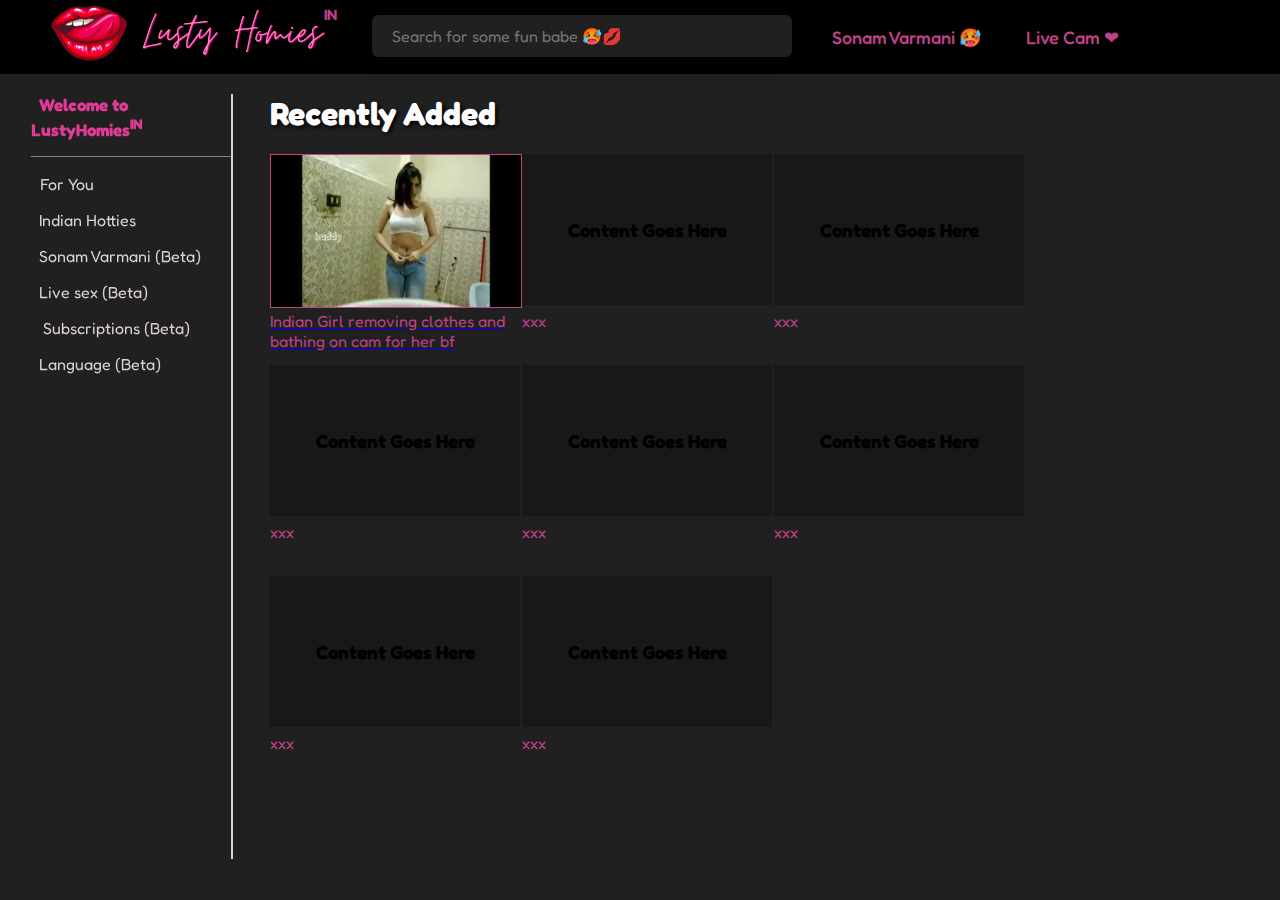
<file: LustyHomies/index.html>
<!DOCTYPE html>
<html lang="en">
<head>
    <meta charset="UTF-8">
    <meta http-equiv="X-UA-Compatible" content="IE=edge">
    <meta name="viewport" content="width=device-width, initial-scale=1.0">
    <title>Lusty Homies</title>
    <link rel = "stylesheet" href="css/nav.css">
    <link rel = "stylesheet" href="css/body.css">
    <link rel="stylesheet" href="css/videos.css">
    <link rel="preconnect" href="https://fonts.googleapis.com">
    <link rel="preconnect" href="https://fonts.gstatic.com" crossorigin>
    <link href="https://fonts.googleapis.com/css2?family=Fredoka&display=swap" rel="stylesheet">
    <link rel="icon" href="images/logo/Lusty_Homies_B2-removebg-previeww.png" type="image/png">
    <!-- <link rel="stylesheet" href="https://cdnjs.cloudflare.com/ajax/libs/font-awesome/5.15.2/css/all.min.css"/> -->
</head>
<body bgcolor="#202020">
    <header>
        <nav>
            <ul id = "navUL">
                <li class="nav_Logo"><img src="images/logo/lips_nobg.png" alt="Lusty Homes" onclick="window.location.href = 'index.html';"></li>
                <li class="nav_LogoT"><img src="images/logo/Lusty Homies txtC.png" alt="Lusty Homes Text" onclick="window.location.href = 'index.html';"></li>
                <li class="nav_IN">IN</li>
                <div class="box">
                    <div class="search-box">
                      <input type="text" placeholder="Search for some fun babe 🥵💋">
                      <label for="check" class="icon">
                        <i class="fas fa-search"></i>
                      </label>
                    </div>
                  </div>
                <li class = "nav_Li" id = "Sonam" onclick="window.location.href = 'SonamVarmani.html';">Sonam Varmani 🥵</li>
                <li class = "nav_Li" id = "Live">Live Cam ❤</li>
                <li class = "nav_Bars" onclick = "nav_Size()">
                  <div class="bar1"></div>
                  <div class="bar2"></div>
                  <div class="bar3"></div>
                </li>
            </ul>
        </nav>
    </header>
    <div class="box__MediaS">
      <div class="search-box__MediaS">
        <input type="text" placeholder="Search for some fun babe 🥵💋">
        <label for="check" class="icon">
          <i class="fas fa-search"></i>
        </label>
      </div>
    </div>
    <div class="mid__NavSecs">
     <span id = "Sonam_2" onclick="window.location.href = 'SonamVarmani.html';">Sonam Varmani<sup> IG</sup>&nbsp |</span>
     <span id = "live_2">&nbsp Live Cams</span>
    </div>
    <div class="underLine"><hr></hr></div>
    <!-- <div class="ad">Your Ad Goes Here</div> -->
    <!-- <script src="https://kit.fontawesome.com/abd16686da.js" crossorigin="anonymous"></script> -->
    <div class="desktopBars">
      <li id = "WelcomeD" onclick="window.location.href = 'index.html'"><i class="fa-solid fa-door-open"></i>&nbsp <b>Welcome to LustyHomies<sup>IN</sup></b></li>
      <li class="Bcontents1" id = "Uniqq2">&nbsp <i class="fa-solid fa-heart"></i>&nbsp For You</li>
      <li class="Bcontents2"><i class="fa-solid fa-face-kiss-wink-heart"></i>&nbsp Indian Hotties</li>
      <li class="Bcontents3" onclick="window.location.href = 'SonamVarmani.html';"><i class="fa-brands fa-instagram"></i>&nbsp Sonam Varmani (Beta)</li>
      <li class="Bcontents4"></i><i class="fa-solid fa-tower-broadcast"></i>&nbsp Live sex (Beta)</li>
      <li class="Bcontents5"><i class="fa-solid fa-play"></i>&nbsp Subscriptions (Beta)</li>
      <li class="Bcontents6"><i class="fa-solid fa-earth-americas"></i>&nbsp Language (Beta)</li>
  </div>
  <div class="mobileBars">
    <li id = "Welcome"><i class="fa-solid fa-door-open"></i>&nbsp <b>Welcome to LustyHomies<sup>IN</sup></b></li>
    <li class="Bcontents1" id = "Uniqq"><i class="fa-solid fa-heart"></i>&nbsp For You</li>
    <li class="Bcontents2"><i class="fa-solid fa-face-kiss-wink-heart"></i>&nbsp Indian Hotties</li>
    <li class="Bcontents3" onclick="window.location.href = 'SonamVarmani.html';"><i class="fa-brands fa-instagram"></i>&nbsp Sonam Varmani (Beta)</li>
    <li class="Bcontents4"></i><i class="fa-solid fa-tower-broadcast"></i>&nbsp Live sex (Beta)</li>
    <li class="Bcontents5"><i class="fa-solid fa-play"></i>&nbsp Subscriptions (Beta)</li>
    <li class="Bcontents6"><i class="fa-solid fa-earth-americas"></i>&nbsp Language (Beta)</li>
</div>
    <div class="recent_Header"><h1>Recently Added</h1></div>

    <div class="VdsContainer">
      <a href="videos/C6hs7hx_1.html"><div class="Vds"><h3></h3><img src="images/thumbnails/Screenshot 77.png" alt="Not available"><p>Indian Girl removing clothes and bathing on cam for her bf</p></div></a>
      <div class="Vds"><h3>Content Goes Here</h3><p>xxx</p></div>
      <div class="Vds"><h3>Content Goes Here</h3><p>xxx</p></div>
      <div class="Vds"><h3>Content Goes Here</h3><p>xxx</p></div>
      <div class="Vds"><h3>Content Goes Here</h3><p>xxx</p></div>
      <div class="Vds"><h3>Content Goes Here</h3><p>xxx</p></div>
      <div class="Vds"><h3>Content Goes Here</h3><p>xxx</p></div>
      <div class="Vds"><h3>Content Goes Here</h3><p>xxx</p></div>
    </div>

    <script src = "javascript/main.js"></script>
</body>
</html>
</file>
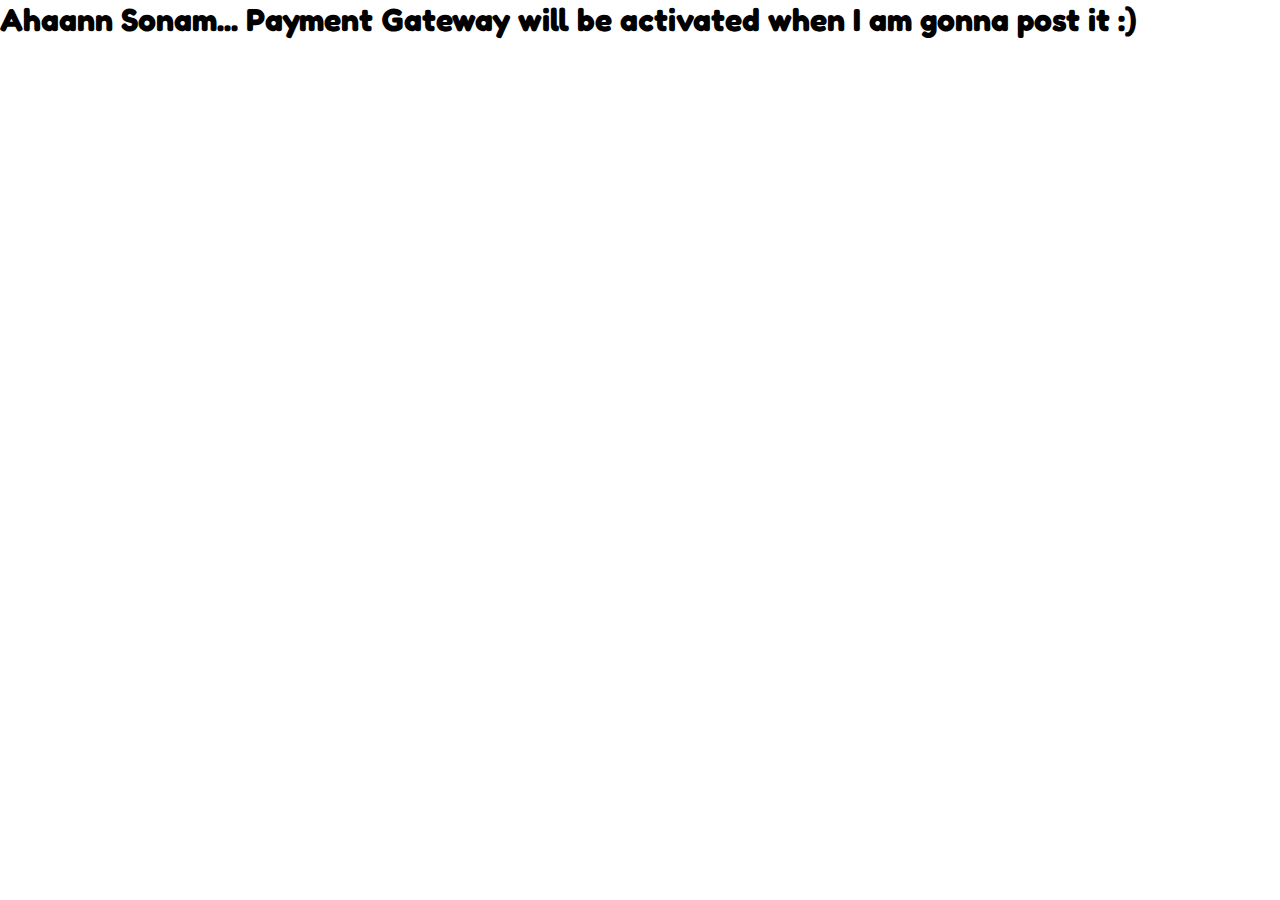
<file: LustyHomies/pay.html>
<!DOCTYPE html>
<html>
<head>
<title>Payment Gateway</title>
    <link rel = "stylesheet" href="css/SonamVarmani/Snav.css">
    <link rel = "stylesheet" href="css/SonamVarmani/Sbody.css">
    <link rel="preconnect" href="https://fonts.googleapis.com">
    <link rel="preconnect" href="https://fonts.gstatic.com" crossorigin>
<link rel="icon" href="images/logo/Lusty_Homies_B2-removebg-previeww.png" type="image/png">
<link href="https://fonts.googleapis.com/css2?family=Fredoka&display=swap" rel="stylesheet">
<link rel="stylesheet" href="https://cdnjs.cloudflare.com/ajax/libs/font-awesome/5.15.2/css/all.min.css"/>
</head>
<h1>Ahaann Sonam... Payment Gateway will be activated when I am gonna post it :)</h1>
</html>
</file>
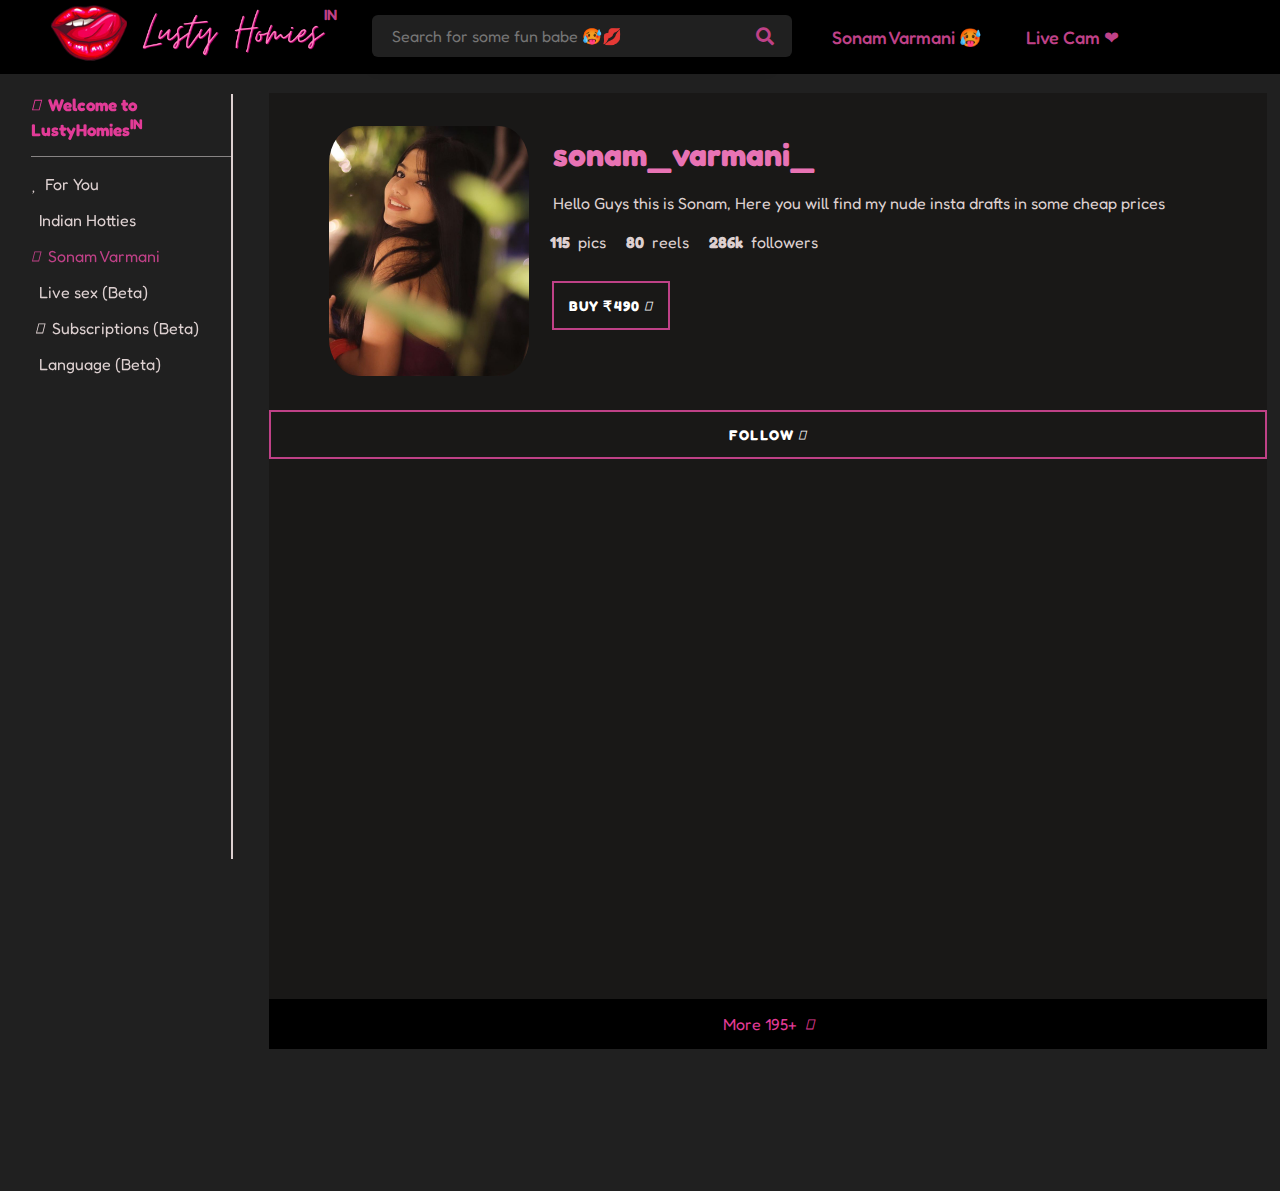
<file: LustyHomies/SonamVarmani.html>
<!DOCTYPE html>
<html lang="en">
<head>
    <meta charset="UTF-8">
    <meta http-equiv="X-UA-Compatible" content="IE=edge">
    <meta name="viewport" content="width=device-width, initial-scale=1.0">
    <title>Sonam Varmani</title>
    <link rel = "stylesheet" href="css/SonamVarmani/Snav.css">
    <link rel = "stylesheet" href="css/SonamVarmani/Sbody.css">
    <link rel="preconnect" href="https://fonts.googleapis.com">
    <link rel="preconnect" href="https://fonts.gstatic.com" crossorigin>
    <link rel="icon" href="images/logo/Lusty_Homies_B2-removebg-previeww.png" type="image/png">
    <link href="https://fonts.googleapis.com/css2?family=Fredoka&display=swap" rel="stylesheet">
    <link rel="stylesheet" href="https://cdnjs.cloudflare.com/ajax/libs/font-awesome/5.15.2/css/all.min.css"/>
</head>
<body bgcolor="#202020">
    <header>
        <nav>
            <ul id = "navUL">
                <li class="nav_Logo"><img src="images/logo/lips_nobg.png" alt="Lusty Homes" onclick="window.location.href = 'index.html';"></li>
                <li class="nav_LogoT"><img src="images/logo/Lusty Homies txtC.png" alt="Lusty Homes Text" onclick="window.location.href = 'index.html';"></li>
                <li class="nav_IN">IN</li>
                <div class="box">
                    <div class="search-box">
                      <input type="text" placeholder="Search for some fun babe 🥵💋">
                      <label for="check" class="icon">
                        <i class="fas fa-search"></i>
                      </label>
                    </div>
                  </div>
                <li class = "nav_Li" id = "Sonam" onclick="window.location.href = 'SonamVarmani.html';">Sonam Varmani 🥵</li>
                <li class = "nav_Li" id = "Live">Live Cam ❤</li>
                <li class = "nav_Bars" onclick = "nav_Size()">
                  <div class="bar1"></div>
                  <div class="bar2"></div>
                  <div class="bar3"></div>
                </li>
            </ul>
        </nav>
    </header>
    <!-- <script src="https://kit.fontawesome.com/abd16686da.js" crossorigin="anonymous"></script> -->
    <div class="desktopBars">
        <li id = "WelcomeD" onclick="window.location.href = 'index.html'"><i class="fa-solid fa-door-open"></i>&nbsp <b>Welcome to LustyHomies<sup>IN</sup></b></li>
        <li class="Bcontents1" id = "Uniqq2">&nbsp <i class="fa-solid fa-heart"></i>&nbsp For You</li>
        <li class="Bcontents2"><i class="fa-solid fa-face-kiss-wink-heart"></i>&nbsp Indian Hotties</li>
        <li class="Bcontents3" onclick="window.location.href = 'SonamVarmani.html';"><span class="ig"><i class="fa-brands fa-instagram"></i>&nbsp Sonam Varmani</span></li>
        <li class="Bcontents4"></i><i class="fa-solid fa-tower-broadcast"></i>&nbsp Live sex (Beta)</li>
        <li class="Bcontents5"><i class="fa-solid fa-play"></i>&nbsp Subscriptions (Beta)</li>
        <li class="Bcontents6"><i class="fa-solid fa-earth-americas"></i>&nbsp Language (Beta)</li>
    </div>
    <div class="mobileBars">
      <li id = "Welcome"><i class="fa-solid fa-door-open"></i>&nbsp <b>Welcome to LustyHomies<sup>IN</sup></b></li>
      <li class="Bcontents1" id = "Uniqq"><i class="fa-solid fa-heart"></i>&nbsp For You</li>
      <li class="Bcontents2"><i class="fa-solid fa-face-kiss-wink-heart"></i>&nbsp Indian Hotties</li>
      <li class="Bcontents3_1" onclick="window.location.href = 'SonamVarmani.html';"><span class="ig"><i class="fa-brands fa-instagram"></i>&nbsp Sonam Varmani</span></li>
      <li class="Bcontents4"></i><i class="fa-solid fa-tower-broadcast"></i>&nbsp Live sex (Beta)</li>
      <li class="Bcontents5"><i class="fa-solid fa-play"></i>&nbsp Subscriptions (Beta)</li>
      <li class="Bcontents6"><i class="fa-solid fa-earth-americas"></i>&nbsp Language (Beta)</li>
  </div>
  <div class="Container">
    <div class="prfile">
      <img src="images/Sonam/278130131_702975784232443_1717482026378636223_n.jpg" alt="">
      <h1>sonam_varmani_</h1>
      <p id = "bio">Hello Guys this is Sonam, Here you will find my nude insta drafts in some cheap prices<br></p>
      <div class="counterC">
      <p id = "counter"><b>115</b>&nbsp pics</p>
      <p id = "counter2"><b>80</b>&nbsp reels</p>
      <p id = "counter3"><b>286k</b>&nbsp followers</p>
    </div>
      <div class="col-md-3 col-sm-3 col-xs-6" id = "btnn"><a href="pay.html" class="btn btn-sm animated-button sandy-four">Buy ₹490 <i class="fa-solid fa-lock"></i></a></div>
      <div class="col-md-3 col-sm-3 col-xs-6" id = "btnn1"><a href="#" class="btn btn-sm animated-button sandy-four">Follow <i class="fa-solid fa-lock"></i></a></div>
      <div class="BlurrC" ID="reveal">
        <div class="Vds"><img src="images/Sonam/image.png"><i class="fa-solid fa-lock" id="Vhm"></i></div>
        <div class="Vds"><img src="images/Sonam/image2.png"></div>
        <div class="Vds"><img src="images/Sonam/image33.png"></div>
        <div class="Vds"><img src="images/Sonam/image44.png"></div>
    </div>
    <Footer>
      <div class="gimmeMore">
      More 195+ &nbsp <i class="fa-solid fa-caret-right"></i>
      </div>
    </Footer>
  </div>
  <script>function reveal() {
    var reveals = document.querySelectorAll("#reveal");
  
    for (var i = 0; i < reveals.length; i++) {
      var windowHeight = window.innerHeight;
      var elementTop = reveals[i].getBoundingClientRect().top;
      var elementVisible = 150;
  
      if (elementTop < windowHeight - elementVisible) {
        reveals[i].classList.add("active");
      }
    }
  }
  
  window.addEventListener("scroll", reveal);</script>
  <script src = "javascript/main.js"></script>
</body>
</html>
</file>
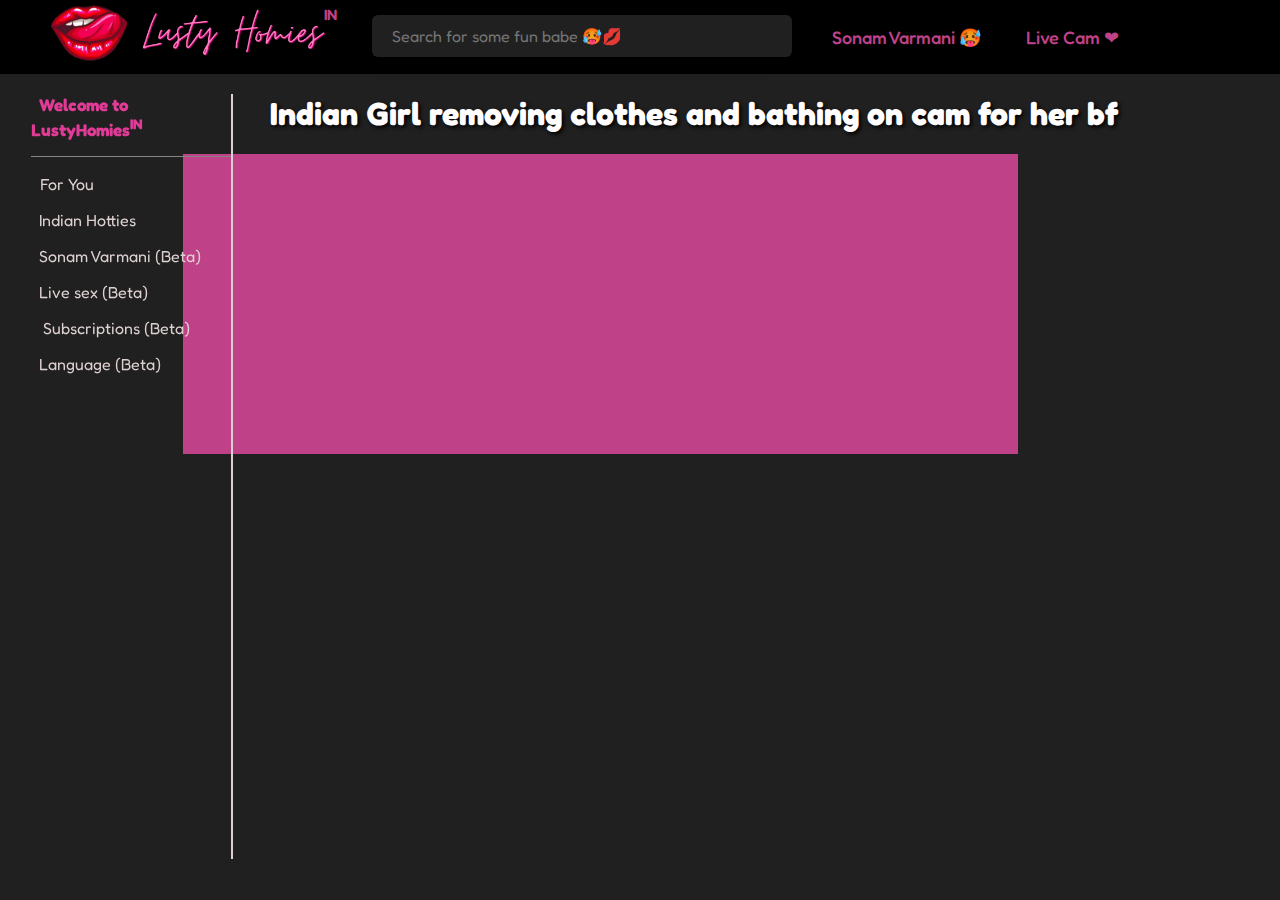
<file: LustyHomies/videos/_1.html>
<!DOCTYPE html>
<html lang="en">
<head>
    <meta charset="UTF-8">
    <meta http-equiv="X-UA-Compatible" content="IE=edge">
    <meta name="viewport" content="width=device-width, initial-scale=1.0">
    <title>Indian Girl removing clothes and bathing on cam for her bf - Lusty Homies</title>
    <link rel = "stylesheet" href="css/nav.css">
    <link rel = "stylesheet" href="css/body.css">
    <link rel="stylesheet" href="css/videos.css">
    <link rel="preconnect" h`   ref="https://fonts.googleapis.com">
    <link rel="preconnect" href="https://fonts.gstatic.com" crossorigin>
    <link href="https://fonts.googleapis.com/css2?family=Fredoka&display=swap" rel="stylesheet">
    <link rel="icon" href="images/logo/Lusty_Homies_B2-removebg-previeww.png" type="image/png">
</head>
<body>
    <body bgcolor="#202020">
        <header>
            <nav>
                <ul id = "navUL">
                    <li class="nav_Logo"><img src="images/logo/lips_nobg.png" alt="Lusty Homes" onclick="window.location.href = 'index.html';"></li>
                    <li class="nav_LogoT"><img src="images/logo/Lusty Homies txtC.png" alt="Lusty Homes Text" onclick="window.location.href = 'index.html';"></li>
                    <li class="nav_IN">IN</li>
                    <div class="box">
                        <div class="search-box">
                          <input type="text" placeholder="Search for some fun babe 🥵💋">
                          <label for="check" class="icon">
                            <i class="fas fa-search"></i>
                          </label>
                        </div>
                      </div>
                    <li class = "nav_Li" id = "Sonam" onclick="window.location.href = 'SonamVarmani.html';">Sonam Varmani 🥵</li>
                    <li class = "nav_Li" id = "Live">Live Cam ❤</li>
                    <li class = "nav_Bars" onclick = "nav_Size()">
                      <div class="bar1"></div>
                      <div class="bar2"></div>
                      <div class="bar3"></div>
                    </li>
                </ul>
            </nav>
        </header>
        <div class="box__MediaS">
          <div class="search-box__MediaS">
            <input type="text" placeholder="Search for some fun babe 🥵💋">
            <label for="check" class="icon">
              <i class="fas fa-search"></i>
            </label>
          </div>
        </div>
        <div class="mid__NavSecs">
         <span id = "Sonam_2" onclick="window.location.href = 'SonamVarmani.html';">Sonam Varmani<sup> IG</sup>&nbsp |</span>
         <span id = "live_2">&nbsp Live Cams</span>
        </div>
        <div class="underLine"><hr></hr></div>
        <!-- <div class="ad">Your Ad Goes Here</div> -->
        <!-- <script src="https://kit.fontawesome.com/abd16686da.js" crossorigin="anonymous"></script> -->
        <div class="desktopBars">
          <li id = "WelcomeD" onclick="window.location.href = 'index.html'"><i class="fa-solid fa-door-open"></i>&nbsp <b>Welcome to LustyHomies<sup>IN</sup></b></li>
          <li class="Bcontents1" id = "Uniqq2">&nbsp <i class="fa-solid fa-heart"></i>&nbsp For You</li>
          <li class="Bcontents2"><i class="fa-solid fa-face-kiss-wink-heart"></i>&nbsp Indian Hotties</li>
          <li class="Bcontents3" onclick="window.location.href = 'SonamVarmani.html';"><i class="fa-brands fa-instagram"></i>&nbsp Sonam Varmani (Beta)</li>
          <li class="Bcontents4"></i><i class="fa-solid fa-tower-broadcast"></i>&nbsp Live sex (Beta)</li>
          <li class="Bcontents5"><i class="fa-solid fa-play"></i>&nbsp Subscriptions (Beta)</li>
          <li class="Bcontents6"><i class="fa-solid fa-earth-americas"></i>&nbsp Language (Beta)</li>
      </div>
      <div class="mobileBars">
        <li id = "Welcome"><i class="fa-solid fa-door-open"></i>&nbsp <b>Welcome to LustyHomies<sup>IN</sup></b></li>
        <li class="Bcontents1" id = "Uniqq"><i class="fa-solid fa-heart"></i>&nbsp For You</li>
        <li class="Bcontents2"><i class="fa-solid fa-face-kiss-wink-heart"></i>&nbsp Indian Hotties</li>
        <li class="Bcontents3" onclick="window.location.href = 'SonamVarmani.html';"><i class="fa-brands fa-instagram"></i>&nbsp Sonam Varmani (Beta)</li>
        <li class="Bcontents4"></i><i class="fa-solid fa-tower-broadcast"></i>&nbsp Live sex (Beta)</li>
        <li class="Bcontents5"><i class="fa-solid fa-play"></i>&nbsp Subscriptions (Beta)</li>
        <li class="Bcontents6"><i class="fa-solid fa-earth-americas"></i>&nbsp Language (Beta)</li>
    </div>
        <div class="recent_Header"><h1>Indian Girl removing clothes and bathing on cam for her bf</h1></div>
        <div class="vdoPlayer"></div>
</body>
</html>
</file>
<file: LustyHomies/css/nav.css>
*{
    margin: 0;
    padding: 0;
    font-family: 'Fredoka', sans-serif;
}
#navUL{
    display: flex;
    flex-wrap: nowrap;
    list-style-type: none;
    padding-left: 30px;
    line-height: 74px;
    max-height: 74px;
    background-color: black;
    display: flex;
    flex-direction: row;
    width: auto;
}
.nav_Li{
    display: inline-block;
    padding-left: 45px;
    color: #BF4187;
    font-weight: 500;
    font-size: 18px;
}
#Sonam{
    padding-left: 60px;
}
.nav_Bars{
    margin-right: 18px;
    margin-top: 15px;
    transition: all 0.5s;
    -webkit-transition: all 0.5s;
    display: none;
}
.nav_Bars .bar1{
    border-radius: 25px;
    background-color: #fd068e;
    height: 4.5px;
    width: 40px;
    margin: 5px;
}
.nav_Bars .bar2{
    border-radius: 25px;
    background-color: #fd068e;
    height: 4.5px;
    width: 20px;
    margin: 5px;
    transition: all 0.5s;
    -webkit-transition: all 0.5s;
}
.nav_Bars .bar3{
    border-radius: 25px;
    background-color: #fd068e;
    height: 4.5px;
    width: 35px;
    margin: 5px;
    transition: all 0.5s;
    -webkit-transition: all 0.5s;
}
.nav_Li:hover{
    color: #e23b97;
    cursor: pointer;
}
.nav_Logo img{
    width: 119px;
    padding-top: 5px;
    cursor: pointer;
}
.nav_LogoT img{
    width: 210px;
    padding-top: 7px;
    position: relative;
    right: 22px;
    cursor: pointer;
}
.nav_IN{
    color: #575555;
    position: relative;
    right: 35px;
    line-height: 2;
    color: #BF4187;
    font-weight: 600;
    font-size: 15px;
}
  .box{
    max-width: 400px;
    width: 100%;
  }
  .box .search-box{
    position: relative;
    /* left: 20px; */
    height: 50px;
    max-width: 400px;
    margin: auto;
    box-shadow: 0 5px 10px rgba(0, 0, 0, 0.25);
    border-radius: 6px;
    transition: all 0.3s ease;
    padding-top: 15px;
  }
  .search-box input{
    position: absolute;
    height: 42px;
    width: 100%;
    border-radius: 6px;
    background: #202020;
    outline: none;
    border: none;
    padding-left: 20px;
    font-size: 16px;
    color: aliceblue;
   }
   .search-box .icon{
     position: absolute;
     right: -2px;
     top: 0;
     line-height: 48px;
     color: #BF4187;
     font-size: 18px;
     border-radius: 6px;
     padding-top: 12px;
     cursor: pointer;
   }
  .box__MediaS{
      display: none;
  }
      .mid__NavSecs{
          display: flex;
          justify-content: center;
          background-color: #1d1b1b;
          display: none;
      }
      .mid__NavSecs{
          color: rgb(180, 160, 160);
          padding: 10px 0 10px 0;
      }
      #live_2{
          margin-top: 5px;
      }
      .underLine{
        color: rgb(180, 160, 160);
        display: none;
      }
      #Sonam_2 sup{
        -webkit-animation: ClrFull 5s infinite alternate;
      }
      .desktopBars{
        position: fixed;
        list-style-type: none;
        max-width: 200px; 
        min-width: 200px;
        min-height: 85%!important;
        margin-left: 31px;
        margin-top: 20px;
        border-right: rgb(221, 208, 208) 2px solid;
    }
    .desktopBars li{
        color: rgb(221, 208, 208);
        padding-top: 16px;
        cursor: pointer;
    }
      .mobileBars{
        z-index: 5;
        position: absolute;
        top: 61px;
        list-style-type: none;
        max-width: 250px; 
        min-width: 250px;
        padding-top: 10px;
        min-height: 290%!important;
        display: none;
        background-color: black;
        box-shadow: 0 -179px 800px rgba(0, 0, 0, 1000); 
        animation-name: slidee;
        animation-duration: 1s;
    }
    .mobileBars li{
      display: flex;
        color: rgb(221, 208, 208);
        padding-left: 5px;
        cursor: pointer;
        height: 44px;
        align-items: center;
    }
    #Welcome{
      font-size: 18px;
      color: #BF4187;
      border-bottom: rgb(135, 132, 132) 1px solid;
      padding-bottom: 16px;
    }
    #WelcomeD{
      font-size: 17px;
      color:#e23b97;
      border-bottom: rgb(135, 132, 132) 1px solid;
      padding-bottom: 16px;
      padding-top: 0;
    }
    #Welcome sup{
      font-size: 12px;
    }
    #Uniqq2{
      padding-top: 17px;
  }
  /* #Uniqq{
    padding-top: 10px;
} */
    .fa-heart{
      margin-left: -7px;
    }
    .fa-play{
      margin-left: 4px;
    }
    @keyframes slidee{
      from{
        right: -250px;}
      to{
        right: 0px;
      }
    }
    @keyframes slideeEnd{
      from{
        right: 0px;}
      to{
        right: -250px;
      }
    }
      @-webkit-keyframes ClrFull{
          0% {
            color: #BF4187;
          }
          20% {
            color: #ff009d;
          }
          40% {
            color: #f11717;
          }
          60% {
            color: #8b2c2c;
          }
          80% {
            color: #ff009d;
          }
          100% {
            color: #BF4187;
          }
      }

  @media screen and (max-width: 1128px){
      #Sonam{
          display: none;
      }
      #Live{
          display: none;
      }
      .nav_Bars{
          display: list-item;
          position: relative;
          left: 60px;
      }
      .fa-heart{
        margin-left: 0px;
      }
  }
  @media screen and (max-width: 776px){
    .nav_Bars{
        position: relative;
        left: 0px;
    }
      .box{
          display: none;
      }
      .box__MediaS{
        display: block;
        width: 99.5%;
      }
      .box__MediaS .search-box__MediaS{
        position: relative;
        height: 40px;
        margin: auto;
        box-shadow: 0 5px 10px rgba(0, 0, 0, 0.25);
        border-radius: 6px;
        transition: all 0.3s ease;
        padding-top: 12px;
        background: #202020;
      }
      .search-box__MediaS input{
       position: absolute;
       height: 30px;
       width: 230px;
       border-radius: 6px;
       background: #202020;
       outline: none;
       border: none;
       padding-left: 20px;
       font-size: 16px;
       color: aliceblue;
      }
      .search-box__MediaS .icon{
        position: absolute;
        right: -2px;
        top: 0;
        line-height: 32px;
        color: #BF4187;
        font-size: 18px;
        border-radius: 6px;
        padding-top: 12px;
        padding-right: 20px;
        cursor: pointer;
      }
      .mid__NavSecs{
        display: flex;
        background-color: #1d1b1b;
      }
      .underLine{
        color: rgb(180, 160, 160);
        display: block;
      }
  }
  @media screen and (max-width: 425px){
    #navUL{
        padding-left: 0;
    }
    .nav_Logo img{
        width: 109px;
    }
    .nav_LogoT img{
        width: 183px;
    }
  }
  @media screen and (max-width: 353px){
    .nav_Bars{
        position: relative;
        left: -35px;
    }
  }
</file>
<file: LustyHomies/css/body.css>
.vdoC{
    background-color: #e873b4;
}
.recent_Header{
    position: absolute;
    left: 250px;
    margin: 20px 0 0 20px;
    color: #fffdfe;
    text-shadow: 2px 2px 4px #000000;
}
.Bcontents1:hover{color:#e873b4;}.Bcontents2:hover{color:#e873b4;}.Bcontents3:hover{color:#e873b4;}.Bcontents4:hover{color:#e873b4;}.Bcontents5:hover{color:#e873b4;}.Bcontents6:hover{color:#e873b4;}

@media screen and (max-width: 776px){
    .desktopBars{
        display: none;
    }
    .recent_Header{
        left: 0;
    }
}
</file>
<file: LustyHomies/css/videos.css>
.VdsContainer{
    position: absolute;
    align-items: center;
    margin-top: 80px;
    margin-left: 270px;
    width: 77vw;
    display: grid;
    grid-template-columns: repeat(auto-fill, minmax(250px, 250px));
    column-gap: 2px;
    row-gap: 60px;
    /* background-color: blue; */
}
.Vds{
    width: 250px;
    height: 151px;
    object-fit: cover;
    object-position: center;
    background-color: rgb(25, 24, 23);
}
/* .Vds p{
    position: relative;
    top: 2x;
    color: brown;
} */
.Vds img{
    position: absolute;
    width: 250px;
    top: 0;
    height: 152px;
    border: #BF4187 1px solid;
}
.Vds h3{
    display: flex;
    justify-content: center;
    align-items: center;
    height: 151px;
}
.Vds p{
    padding-top: 6px;
    color: #BF4187;
}
@media screen and (max-width: 776px){
    .VdsContainer{
    margin-left: 18px;
    width: 100%;
    justify-content: center;
    align-items: center;
    grid-template-columns: repeat(auto-fill, minmax(280px, 280px));
    column-gap: 40px;
    }
    .Vds{
    width: 251px;
    }
}
</file>
<file: LustyHomies/css/SonamVarmani/Snav.css>
*{
  margin: 0;
  padding: 0;
  font-family: 'Fredoka', sans-serif;
}
#navUL{
  display: flex;
  flex-wrap: nowrap;
  list-style-type: none;
  padding-left: 30px;
  line-height: 74px;
  max-height: 74px;
  background-color: black;
  display: flex;
  flex-direction: row;
  width: auto;
}
.nav_Li{
  display: inline-block;
  padding-left: 45px;
  color: #BF4187;
  font-weight: 500;
  font-size: 18px;
}
#Sonam{
  padding-left: 60px;
}
.nav_Bars{
  margin-right: 18px;
  margin-top: 15px;
  transition: all 0.5s;
  -webkit-transition: all 0.5s;
  display: none;
}
.nav_Bars .bar1{
  border-radius: 25px;
  background-color: #fd068e;
  height: 4.5px;
  width: 40px;
  margin: 5px;
}
.nav_Bars .bar2{
  border-radius: 25px;
  background-color: #fd068e;
  height: 4.5px;
  width: 20px;
  margin: 5px;
  transition: all 0.5s;
  -webkit-transition: all 0.5s;
}
.nav_Bars .bar3{
  border-radius: 25px;
  background-color: #fd068e;
  height: 4.5px;
  width: 35px;
  margin: 5px;
  transition: all 0.5s;
  -webkit-transition: all 0.5s;
}
.nav_Li:hover{
  color: #e23b97;
  cursor: pointer;
}
.nav_Logo img{
  width: 119px;
  padding-top: 5px;
  cursor: pointer;
}
.nav_LogoT img{
  width: 210px;
  padding-top: 7px;
  position: relative;
  right: 22px;
  cursor: pointer;
}
.nav_IN{
  color: #575555;
  position: relative;
  right: 35px;
  line-height: 2;
  color: #BF4187;
  font-weight: 600;
  font-size: 15px;
}
.box{
  max-width: 400px;
  width: 100%;
}
.box .search-box{
  position: relative;
  /* left: 20px; */
  height: 50px;
  max-width: 400px;
  margin: auto;
  box-shadow: 0 5px 10px rgba(0, 0, 0, 0.25);
  border-radius: 6px;
  transition: all 0.3s ease;
  padding-top: 15px;
}
.search-box input{
 position: absolute;
 height: 42px;
 width: 100%;
 border-radius: 6px;
 background: #202020;
 outline: none;
 border: none;
 padding-left: 20px;
 font-size: 16px;
 color: aliceblue;
}
.search-box .icon{
  position: absolute;
  right: -2px;
  top: 0;
  line-height: 48px;
  color: #BF4187;
  font-size: 18px;
  border-radius: 6px;
  padding-top: 12px;
  cursor: pointer;
}
.box__MediaS{
    display: none;
}
    .mid__NavSecs{
        display: flex;
        justify-content: center;
        background-color: #1d1b1b;
        display: none;
    }
    .mid__NavSecs{
        color: rgb(180, 160, 160);
        padding: 10px 0 10px 0;
    }
    #live_2{
        margin-top: 5px;
    }
    .underLine{
      color: rgb(180, 160, 160);
      display: none;
    }
    #Sonam_2 sup{
      -webkit-animation: ClrFull 5s infinite alternate;
    }
    .desktopBars{
      position: fixed;
      list-style-type: none;
      max-width: 200px; 
      min-width: 200px;
      min-height: 85%!important;
      margin-left: 31px;
      margin-top: 20px;
      border-right: rgb(221, 208, 208) 2px solid;
  }
  .desktopBars li{
      color: rgb(221, 208, 208);
      padding-top: 16px;
      cursor: pointer;
  }
    .mobileBars{
      z-index: 5;
      position: absolute;
      top: 61px;
      list-style-type: none;
      max-width: 250px; 
      min-width: 250px;
      padding-top: 10px;
      min-height: 290%!important;
      display: none;
      background-color: black;
      box-shadow: 0 179px 100px rgba(0, 0, 0, 1000); 
      animation-name: slidee;
      animation-duration: 1s;
  }
  .mobileBars li{
    display: flex;
      color: rgb(221, 208, 208);
      padding-left: 5px;
      cursor: pointer;
      height: 44px;
      align-items: center;
  }
  .ig{
    color:#BF4187;
  }
  #Welcome{
    font-size: 18px;
    color:#e23b97;
    border-bottom: rgb(135, 132, 132) 1px solid;
    padding-bottom: 16px;
  }
  #WelcomeD{
    font-size: 17px;
    color:#e23b97;
    border-bottom: rgb(135, 132, 132) 1px solid;
    padding-bottom: 16px;
    padding-top: 0;
  }
  #Welcome sup{
    font-size: 12px;
  }
  #Uniqq2{
    padding-top: 17px;
}
  .ig{
    color:#BF4187;
    list-style-type: disc;
  }
  .fa-heart{
    margin-left: -7px;
  }
  .fa-play{
    margin-left: 4px;
  }
  @keyframes slidee{
    from{
      right: -250px;}
    to{
      right: 0px;
    }
  }
  @keyframes slideeEnd{
    from{
      right: 0px;}
    to{
      right: -250px;
    }
  }
    @-webkit-keyframes ClrFull{
        0% {
          color: #BF4187;
        }
        20% {
          color: #ff009d;
        }
        40% {
          color: #f11717;
        }
        60% {
          color: #8b2c2c;
        }
        80% {
          color: #ff009d;
        }
        100% {
          color: #BF4187;
        }
    }

@media screen and (max-width: 1128px){
    #Sonam{
        display: none;
    }
    #Live{
        display: none;
    }
    .nav_Bars{
        display: list-item;
        position: relative;
        left: 60px;
    }
    .fa-heart{
      margin-left: 0px;
    }
}
@media screen and (max-width: 776px){
  .nav_Bars{
      position: relative;
      left: 0px;
  }
    .box{
        display: none;
    }
    .box__MediaS{
      display: block;
      width: 99.5%;
    }
    .box__MediaS .search-box__MediaS{
      position: relative;
      height: 40px;
      margin: auto;
      box-shadow: 0 5px 10px rgba(0, 0, 0, 0.25);
      border-radius: 6px;
      transition: all 0.3s ease;
      padding-top: 12px;
      background: #202020;
    }
    .search-box__MediaS input{
     position: absolute;
     height: 30px;
     width: 230px;
     border-radius: 6px;
     background: #202020;
     outline: none;
     border: none;
     padding-left: 20px;
     font-size: 16px;
     color: aliceblue;
    }
    .search-box__MediaS .icon{
      position: absolute;
      right: -2px;
      top: 0;
      line-height: 32px;
      color: #BF4187;
      font-size: 18px;
      border-radius: 6px;
      padding-top: 12px;
      padding-right: 20px;
      cursor: pointer;
    }
    .mid__NavSecs{
      display: flex;
      background-color: #1d1b1b;
    }
    .underLine{
      color: rgb(180, 160, 160);
      display: block;
    }
}
@media screen and (max-width: 425px){
  #navUL{
      padding-left: 0;
  }
  .nav_Logo img{
      width: 109px;
  }
  .nav_LogoT img{
      width: 183px;
  }
}
@media screen and (max-width: 353px){
  .nav_Bars{
      position: relative;
      left: -35px;
  }
}
</file>
<file: LustyHomies/css/SonamVarmani/Sbody.css>
.Bcontents1:hover{color:#e873b4;}.Bcontents2:hover{color:#e873b4;}.Bcontents3:hover{color:#e873b4;}.Bcontents4:hover{color:#e873b4;}.Bcontents5:hover{color:#e873b4;}.Bcontents6:hover{color:#e873b4;}

.Container{
    background-color: rgb(25, 24, 23);
    min-height: 80vh;
    max-width: 78vw;
    position: relative;
    top: 19px;
    left: 269px;
    z-index: 4;
}
.prfile img{
    border-radius: 15%;
    width: 200px;
    min-height: 200px!important;
    margin-top: 33px;
    margin-left: 60px;
}
.prfile h1{
    position: absolute;
    left: 284px;
    top: 42px;
    color:#e873b4;
}
#bio{
    position: absolute;
    left: 284px;
    top: 100px;
    color: rgb(221, 208, 208);
}
.counterC{
    margin-left: 281px;
    top: 139px;
    padding-right: 20px;
    display: flex;
    align-items: center;
    position: absolute;
    color: rgb(221, 208, 208);
    z-index: auto;
}
#counter{
    padding-right: 20px;
}
#counter2{
    padding-right: 20px;
}
#counter3{
    padding-right: 10px;
}
/* Global Button Styles */
a.animated-button:link, a.animated-button:visited {
	position: relative;
	display: block;
	margin: 30px auto 0;
	padding: 14px 15px;
	color: #fff;
	font-size:14px;
	font-weight: bold;
	text-align: center;
	text-decoration: none;
	text-transform: uppercase;
	overflow: hidden;
	letter-spacing: .08em;
	border-radius: 0;
	text-shadow: 0 0 1px rgba(0, 0, 0, 0.2), 0 1px 0 rgba(0, 0, 0, 0.2);
	-webkit-transition: all 1s ease;
	-moz-transition: all 1s ease;
	-o-transition: all 1s ease;
	transition: all 1s ease;
}
a.animated-button:link:after, a.animated-button:visited:after {
	content: "";
	position: absolute;
	height: 0%;
	left: 50%;
	top: 50%;
	width: 150%;
	z-index: -1;
	-webkit-transition: all 0.75s ease 0s;
	-moz-transition: all 0.75s ease 0s;
	-o-transition: all 0.75s ease 0s;
	transition: all 0.75s ease 0s;
}
a.animated-button:link:hover, a.animated-button:visited:hover {
	color: #FFF;
	text-shadow: none;
}
a.animated-button:link:hover:after, a.animated-button:visited:hover:after {
	height: 450%;
}
a.animated-button:link, a.animated-button:visited {
	position: relative;
	display: block;
	margin: 30px auto 0;
	padding: 14px 15px;
	color: #fff;
	font-size:14px;
	border-radius: 0;
	font-weight: bold;
	text-align: center;
	text-decoration: none;
	text-transform: uppercase;
	overflow: hidden;
	letter-spacing: .08em;
	text-shadow: 0 0 1px rgba(0, 0, 0, 0.2), 0 1px 0 rgba(0, 0, 0, 0.2);
	-webkit-transition: all 1s ease;
	-moz-transition: all 1s ease;
	-o-transition: all 1s ease;
	transition: all 1s ease;
}
a.animated-button.sandy-four {
	border: 2px solid #BF4187;
	color: #FFF;
}
a.animated-button.sandy-four:after {
	border: 3px solid #e23b97;
	opacity: 0;
	-moz-transform: translateY(-50%) translateX(-50%) rotate(25deg);
	-ms-transform: translateY(-50%) translateX(-50%) rotate(25deg);
	-webkit-transform: translateY(-50%) translateX(-50%) rotate(25deg);
	transform: translateY(-50%) translateX(-50%) rotate(25deg);
}
a.animated-button.sandy-four:hover:after {
	height: 400% !important;
	opacity: 1;
	color: #FFF;
}
#btnn{
    position: absolute;
    top: 158px;
    left: 283px;
}
/* @media screen and (max-width: 1153px){
    #counter, #counter2, #counter3{
        top: 146px;
    }
} */
@media screen and (max-width: 776px){
    .desktopBars{
        display: none;
    }
    .recent_Header{
        left: 0;
    }
    .Container{
        min-height: 100%!important;
        min-width: 100%!important;
        left: 0!important;
        box-shadow: 0 0px 100px rgba(0, 0, 0, 1000); 
    }
}
@media screen and (max-width: 588px){
    #counter, #counter2, #counter3{
        top: 166px!important;
    }
    #btnn{
        top: 169px;
        left: 231px;
    }
    .prfile img{
        margin-left: 22px;
    }
    .prfile h1{
        left: 230px;
    }
    #bio{
        /* left: 231px; */
        left: 0;
        padding-left: 231px;
    }
    .counterC{
        margin-top: 20px;
        margin-left: 232px;
    }
    .Container{
        min-width: 100%!important;
        box-shadow: 0 0px 100px rgba(0, 0, 0, 1000); 
    }
}
@media screen and (max-width: 510px){
    .counterC{
        top: 155px;
        margin-left: 188px;
    }
    .prfile img{
        width: 150px;
        height: 100px;
    }
    .prfile h1{
       left: 190px;
       font-size: 20px;
    }
    #bio{
        left: 0;
        padding-left: 190px;
        padding-right: 20px;
        padding-bottom: 20px;
        font-size: 14px;
    }

    #btnn{
        right: 2px;
        top: 237px;
    }
    #btnn1{
        width: 228px;    
    }
    .Container{
        box-shadow: 0 0px 100px rgba(0, 0, 0, 1000); 
    }
}
@media screen and (max-width: 776px){
    .BlurrC{
    padding-top: 20px;
    padding-bottom: 69px;
    border-top: #e23b97 1px solid;
    margin-left: 0px;
    /* width: 100vw; */
    justify-content: center;
    /* align-items: center; */
    grid-template-columns: repeat(auto-fill, minmax(170px, 170px));
    }
    .Vds{
    width: 170px;
    height: 200px;
    }
    #Vhm{
        position: absolute;
        top: 479px;
        left: 92px;
     }
}
#reveal{
    position: relative;
    transform: translateY(150px);
    opacity: 0;
    transition: 1s all ease;
  }
  
#reveal.active{
   transform: translateY(0);
   opacity: 1;
}
.gimmeMore{
    line-height: 50px;
    background-color: black;
    color: #e23b97;
    display: flex;
    justify-content: center;
}
.fa-caret-right{
    line-height: 50px!important;
}
@media screen and (max-width: 375px){
    .prfile img{
        width: 140px;
        min-height: 178px!important;
        margin-top: 48px;
    }
    .counterC{
        top: 160px;
        margin-left: 170px;
    }
    #counter3{
        padding-right: 0;
    }
    .prfile h1{
       left: 172px;
       font-size: 22px;
       top: 60px;
    }
    #bio{
        left: 0;
        padding-left: 172px;
        padding-right: 20px;
        padding-bottom: 20px;
        font-size: 14px;
    }
    #btnn{
        right: 2px;
        top: 230px;
        left: 171px;
    }
    #btnn1{
        width: 169px;    
    }
}
@media screen and (max-width: 348px){
    .prfile img{
        width: 135px;
        min-height: 173px!important;
        margin-top: 53px;
        margin-left: 10px;
    }
    .counterC{
        top: 170px;
        margin-left: 148px;
    }
    #counter3{
        padding-right: 0;
    }
    .prfile h1{
       left: 150px;
       font-size: 21px;
    }
    #bio{
        padding-left: 150px;
        padding-right: 20px;
        padding-bottom: 20px;
        font-size: 14px;
    }
}
#Vhm{
    position: relative;
    top: -143px;
    right: 92px;
}
.BlurrC{
    align-items: center;
    margin-top: 30px;
    display: grid;
    grid-template-columns: repeat(auto-fill, minmax(250px, 250px));
    column-gap: 2px;
    row-gap: 50px;
}
.Vds{
    width: 250px;
    height: 230px;
    object-fit: cover;
    object-position: center;
    filter: blur(6px);
}
    /* #vdUniq img{
        position: relative;
        left: 242px;
        top: -310px;
    } */
.Vds img{
    position: relative;
    top: -33px;
    width: 149px;
    height: 235px!important;
    right: 10px;
}
.Vds h3{
    display: flex;
    justify-content: center;
    align-items: center;
    height: 151px;
}
</file>
<file: LustyHomies/videos/css/nav.css>
*{
    margin: 0;
    padding: 0;
    font-family: 'Fredoka', sans-serif;
}
#navUL{
    display: flex;
    flex-wrap: nowrap;
    list-style-type: none;
    padding-left: 30px;
    line-height: 74px;
    max-height: 74px;
    background-color: black;
    display: flex;
    flex-direction: row;
    width: auto;
}
.nav_Li{
    display: inline-block;
    padding-left: 45px;
    color: #BF4187;
    font-weight: 500;
    font-size: 18px;
}
#Sonam{
    padding-left: 60px;
}
.nav_Bars{
    margin-right: 18px;
    margin-top: 15px;
    transition: all 0.5s;
    -webkit-transition: all 0.5s;
    display: none;
}
.nav_Bars .bar1{
    border-radius: 25px;
    background-color: #fd068e;
    height: 4.5px;
    width: 40px;
    margin: 5px;
}
.nav_Bars .bar2{
    border-radius: 25px;
    background-color: #fd068e;
    height: 4.5px;
    width: 20px;
    margin: 5px;
    transition: all 0.5s;
    -webkit-transition: all 0.5s;
}
.nav_Bars .bar3{
    border-radius: 25px;
    background-color: #fd068e;
    height: 4.5px;
    width: 35px;
    margin: 5px;
    transition: all 0.5s;
    -webkit-transition: all 0.5s;
}
.nav_Li:hover{
    color: #e23b97;
    cursor: pointer;
}
.nav_Logo img{
    width: 119px;
    padding-top: 5px;
    cursor: pointer;
}
.nav_LogoT img{
    width: 210px;
    padding-top: 7px;
    position: relative;
    right: 22px;
    cursor: pointer;
}
.nav_IN{
    color: #575555;
    position: relative;
    right: 35px;
    line-height: 2;
    color: #BF4187;
    font-weight: 600;
    font-size: 15px;
}
  .box{
    max-width: 400px;
    width: 100%;
  }
  .box .search-box{
    position: relative;
    /* left: 20px; */
    height: 50px;
    max-width: 400px;
    margin: auto;
    box-shadow: 0 5px 10px rgba(0, 0, 0, 0.25);
    border-radius: 6px;
    transition: all 0.3s ease;
    padding-top: 15px;
  }
  .search-box input{
    position: absolute;
    height: 42px;
    width: 100%;
    border-radius: 6px;
    background: #202020;
    outline: none;
    border: none;
    padding-left: 20px;
    font-size: 16px;
    color: aliceblue;
   }
   .search-box .icon{
     position: absolute;
     right: -2px;
     top: 0;
     line-height: 48px;
     color: #BF4187;
     font-size: 18px;
     border-radius: 6px;
     padding-top: 12px;
     cursor: pointer;
   }
  .box__MediaS{
      display: none;
  }
      .mid__NavSecs{
          display: flex;
          justify-content: center;
          background-color: #1d1b1b;
          display: none;
      }
      .mid__NavSecs{
          color: rgb(180, 160, 160);
          padding: 10px 0 10px 0;
      }
      #live_2{
          margin-top: 5px;
      }
      .underLine{
        color: rgb(180, 160, 160);
        display: none;
      }
      #Sonam_2 sup{
        -webkit-animation: ClrFull 5s infinite alternate;
      }
      .desktopBars{
        position: fixed;
        list-style-type: none;
        max-width: 200px; 
        min-width: 200px;
        min-height: 85%!important;
        margin-left: 31px;
        margin-top: 20px;
        border-right: rgb(221, 208, 208) 2px solid;
    }
    .desktopBars li{
        color: rgb(221, 208, 208);
        padding-top: 16px;
        cursor: pointer;
    }
      .mobileBars{
        z-index: 5;
        position: absolute;
        top: 61px;
        list-style-type: none;
        max-width: 250px; 
        min-width: 250px;
        padding-top: 10px;
        min-height: 290%!important;
        display: none;
        background-color: black;
        box-shadow: 0 -179px 800px rgba(0, 0, 0, 1000); 
        animation-name: slidee;
        animation-duration: 1s;
    }
    .mobileBars li{
      display: flex;
        color: rgb(221, 208, 208);
        padding-left: 5px;
        cursor: pointer;
        height: 44px;
        align-items: center;
    }
    #Welcome{
      font-size: 18px;
      color: #BF4187;
      border-bottom: rgb(135, 132, 132) 1px solid;
      padding-bottom: 16px;
    }
    #WelcomeD{
      font-size: 17px;
      color:#e23b97;
      border-bottom: rgb(135, 132, 132) 1px solid;
      padding-bottom: 16px;
      padding-top: 0;
    }
    #Welcome sup{
      font-size: 12px;
    }
    #Uniqq2{
      padding-top: 17px;
  }
  /* #Uniqq{
    padding-top: 10px;
} */
    .fa-heart{
      margin-left: -7px;
    }
    .fa-play{
      margin-left: 4px;
    }
    @keyframes slidee{
      from{
        right: -250px;}
      to{
        right: 0px;
      }
    }
    @keyframes slideeEnd{
      from{
        right: 0px;}
      to{
        right: -250px;
      }
    }
      @-webkit-keyframes ClrFull{
          0% {
            color: #BF4187;
          }
          20% {
            color: #ff009d;
          }
          40% {
            color: #f11717;
          }
          60% {
            color: #8b2c2c;
          }
          80% {
            color: #ff009d;
          }
          100% {
            color: #BF4187;
          }
      }

  @media screen and (max-width: 1128px){
      #Sonam{
          display: none;
      }
      #Live{
          display: none;
      }
      .nav_Bars{
          display: list-item;
          position: relative;
          left: 60px;
      }
      .fa-heart{
        margin-left: 0px;
      }
  }
  @media screen and (max-width: 776px){
    .nav_Bars{
        position: relative;
        left: 0px;
    }
      .box{
          display: none;
      }
      .box__MediaS{
        display: block;
        width: 99.5%;
      }
      .box__MediaS .search-box__MediaS{
        position: relative;
        height: 40px;
        margin: auto;
        box-shadow: 0 5px 10px rgba(0, 0, 0, 0.25);
        border-radius: 6px;
        transition: all 0.3s ease;
        padding-top: 12px;
        background: #202020;
      }
      .search-box__MediaS input{
       position: absolute;
       height: 30px;
       width: 230px;
       border-radius: 6px;
       background: #202020;
       outline: none;
       border: none;
       padding-left: 20px;
       font-size: 16px;
       color: aliceblue;
      }
      .search-box__MediaS .icon{
        position: absolute;
        right: -2px;
        top: 0;
        line-height: 32px;
        color: #BF4187;
        font-size: 18px;
        border-radius: 6px;
        padding-top: 12px;
        padding-right: 20px;
        cursor: pointer;
      }
      .mid__NavSecs{
        display: flex;
        background-color: #1d1b1b;
      }
      .underLine{
        color: rgb(180, 160, 160);
        display: block;
      }
  }
  @media screen and (max-width: 425px){
    #navUL{
        padding-left: 0;
    }
    .nav_Logo img{
        width: 109px;
    }
    .nav_LogoT img{
        width: 183px;
    }
  }
  @media screen and (max-width: 353px){
    .nav_Bars{
        position: relative;
        left: -35px;
    }
  }
</file>
<file: LustyHomies/videos/css/body.css>
.vdoC{
    background-color: #e873b4;
}
.recent_Header{
    position: absolute;
    left: 250px;
    margin: 20px 0 0 20px;
    color: #fffdfe;
    text-shadow: 2px 2px 4px #000000;
}
.Bcontents1:hover{color:#e873b4;}.Bcontents2:hover{color:#e873b4;}.Bcontents3:hover{color:#e873b4;}.Bcontents4:hover{color:#e873b4;}.Bcontents5:hover{color:#e873b4;}.Bcontents6:hover{color:#e873b4;}

@media screen and (max-width: 776px){
    .desktopBars{
        display: none;
    }
    .recent_Header{
        left: 0;
    }
}
</file>
<file: LustyHomies/videos/css/videos.css>
.VdsContainer{
    position: absolute;
    align-items: center;
    margin-top: 80px;
    margin-left: 270px;
    width: 77vw;
    display: grid;
    grid-template-columns: repeat(auto-fill, minmax(250px, 250px));
    column-gap: 2px;
    row-gap: 60px;
    /* background-color: blue; */
}
.Vds{
    width: 250px;
    height: 151px;
    object-fit: cover;
    object-position: center;
    background-color: rgb(25, 24, 23);
}
/* .Vds p{
    position: relative;
    top: 2x;
    color: brown;
} */
.Vds img{
    position: absolute;
    width: 250px;
    top: 0;
    height: 152px;
    border: #BF4187 1px solid;
}
.Vds h3{
    display: flex;
    justify-content: center;
    align-items: center;
    height: 151px;
}
.Vds p{
    padding-top: 6px;
    color: #BF4187;
}
@media screen and (max-width: 776px){
    .VdsContainer{
    margin-left: 18px;
    width: 100%;
    justify-content: center;
    align-items: center;
    grid-template-columns: repeat(auto-fill, minmax(280px, 280px));
    column-gap: 40px;
    }
    .Vds{
    width: 251px;
    }
}

/* ----------------------- */

.vdoPlayer{
    width: 835px;
    height: 300px;
    background-color: #BF4187;
    display: flex;
    justify-content: center;
    float: right;
    margin-right: 262px;
    margin-top: 80px;
}
</file>
